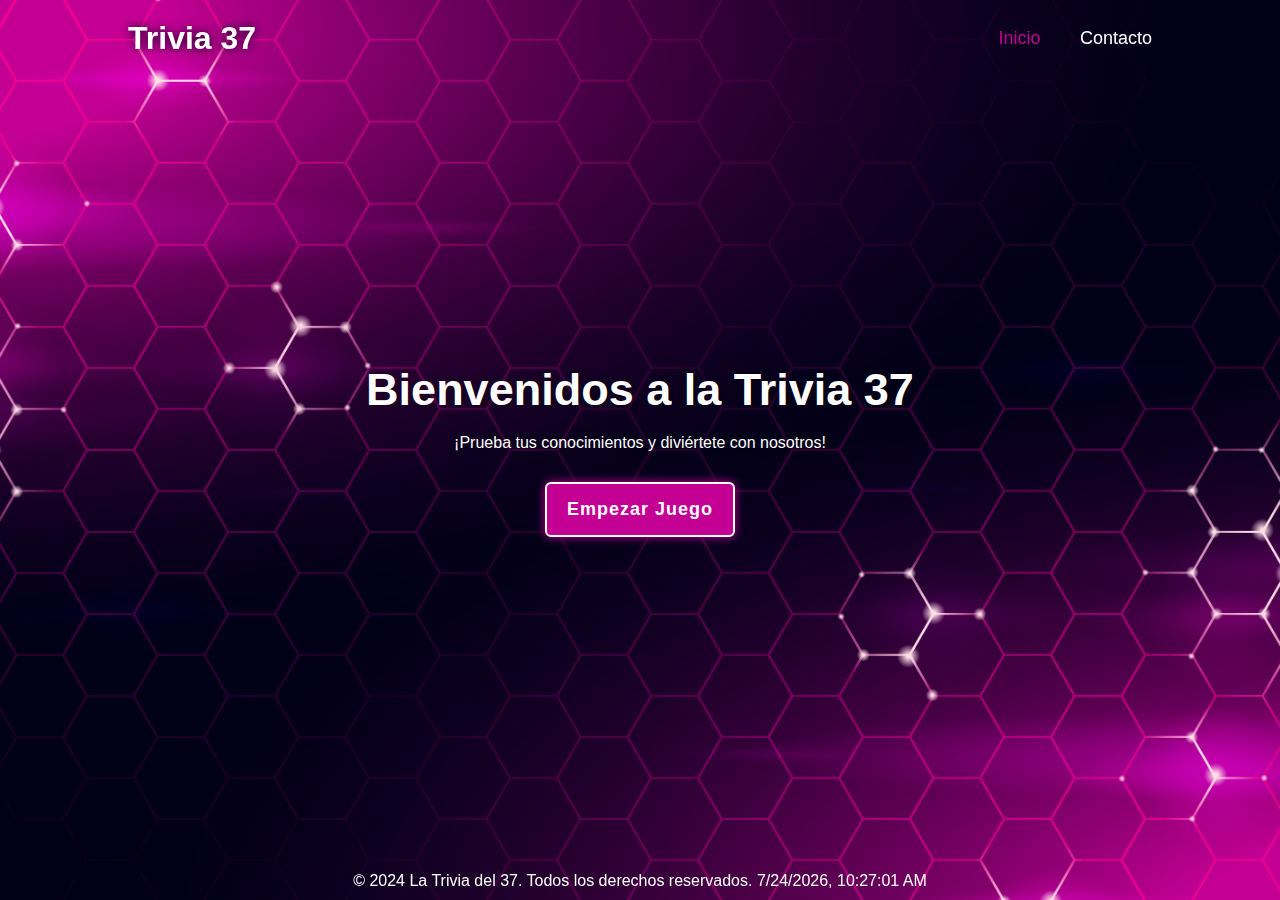
<file: index.html>
<!DOCTYPE html>
<html lang="en">
<head>
    <meta charset="UTF-8">
    <meta http-equiv="X-UA-Compatible" content="IE=edge">
    <meta name="viewport" content="width=device-width, initial-scale=1.0">
    <title>Trivia 37</title>
    <link rel="stylesheet" href="style.css">
</head>
<body>
    <main class="main">
        <header class="header">
            <a href="#" class="logo">Trivia 37</a>

            <nav class="navbar">
                <a href="#" class="active">Inicio</a>
                <a href="contacto.html">Contacto</a>
        </header>

        <div class="container">
            <section class="quiz-section">
                <div class="quiz-box">
                    <h1>Trivia 37</h1>
                    <div class="quiz-header">
                        <span>Astronomía</span>
                        <span class="header-score">Puntuación: 0 / 5</span>
                    </div>
                    
                    <h2 class="question-text">¿Cuál es el planeta más pequeño del sistema solar?</h2>
                    
                    <div class="option-list">
                        
                    </div>

                    <div class="quiz-footer">
                        <span class="question-total">1 de 5 Preguntas</span>
                        <button class="next-btn">Siguiente</button>
                    </div>
                </div>

                <div class="result-box">
                    <h2>¡Resultado!</h2>
                    <div class="percentage-container">
                        <div class="circular-progress">
                            <span class="progress-value">0%</span>
                        </div>
                        
                        <span class="score-text">Tu puntuación 0 de 5</span>
                    </div>

                    <div class="buttons">
                        <button class="tryAgain-btn">Jugar de nuevo</button>
                        <button class="goHome-btn">Volver al inicio</button>
                    </div>

                </div>
            </section>

            <section class="home">
                <div class="home-content">
                    <h1>Bienvenidos a la Trivia 37</h1>
                    <br>
                    <P>¡Prueba tus conocimientos y diviértete con nosotros!</P>
                    <button class="start-btn">Empezar Juego</button>
                </div>
            </section>
        </div>
        <footer>
            © 2024 La Trivia del 37. Todos los derechos reservados.
            <span id="dateTime"></span>
        </footer>
    </main>
    
    <div class="popup-info">
        <h2>Guía de juego</h2>
        <span class="info">1. Selecciona la respuesta que creas correcta.</span>
        <span class="info">2. Consigue el mayor número de respuestas correctas para ganar. </span>
        
        <div class="btn-group">
            <button class="info-btn exit-btn">Salir</button>
            <a href="#" class="info-btn continue-btn">Continuar</a>
        </div>
    </div>

    <script src="trivia37.js"></script>
    <script src="preguntas.js"></script>
    <script src="contacto.js"></script>
</body>
</html>
</file>
<file: style.css>
* {
    margin: 0;
    padding: 0;
    box-sizing: border-box;
    font-family: 'Poppins', sans-serif;
}

body {
    color: #fff;
    background: #09001d;
    overflow: hidden;
}

.header {
    position: fixed;
    top: 0;
    left: 0;
    width: 100%;
    padding: 20px 10%;
    background: transparent;
    display: flex;
    justify-content: space-between;
    align-items: center;
    z-index: 100;
}

.logo {
    font-size: 32px;
    color: #fff;
    text-decoration: none;
    font-weight: 700;
    filter: drop-shadow(0 0 5px #09001d);
}

.navbar a {
    font-size: 18px;
    color: #fff;
    text-decoration: none;
    font-weight: 500;
    margin-left: 35px;
    transition: .3s;
}

.navbar a:hover,
.navbar a.active {
    color: #c40094;
}

.main {
    min-height: 100vh;
    background: url('background.jpg') no-repeat;
    background-size: cover;
    background-position: center;
    pointer-events: auto;
    transition: .3s ease;
}

.main.active {
    filter: blur(15px);
    pointer-events: none;
}

.container {
    display: flex;
    height: 100vh;
    width: 200%;
}

.home {
    position: relative;
    left: -50%;
    width: 100%;
    display: flex;
    justify-content: center;
    align-items: center;
}

.home-content {
    max-width: 600px;
    display: flex;
    align-items: center;
    flex-direction: column;
}

.home-content h1 {
    font-size: 45px;
    font-weight: 700;
    text-shadow: 0 0 10px rgba(0, 0, 0, .3);
}

.home-content p {
    font-size: 16px;
    text-align: center;
    text-shadow: 0 0 10px rgba(0, 0, 0, .3);
    margin-bottom: 30px;
}

.home-content .start-btn {
    width: 190px;
    height: 55px;
    background-color: #c40094;
    border: 2px solid #fff;
    outline: none;
    border-radius: 6px;
    box-shadow: 0 0 10px #c40094;
    font-size: 18px;
    color: #fff;
    letter-spacing: 1px;
    font-weight: 600;
    cursor: pointer;
    transition: .5s;
}

.home-content .start-btn:hover {
    background: #09001d;
    box-shadow: none;
}

.popup-info {
    position: absolute;
    top: 50%;
    left: 50%;
    transform: translate(-50%, -50%) scale(.9);
    width: 500px;
    background: #fff;
    border-radius: 6px;
    padding: 10px 25px;
    opacity: 0;
    pointer-events: none;
    transition: .3s ease;
}

.popup-info.active {
    opacity: 1;
    pointer-events: auto;
    transform: translate(-50%, -50%) scale(1);
}

.popup-info h2 {
    font-size: 50px;
    color: #c40094;
}

.popup-info .info {
    display: inline-block;
    font-size: 16px;
    color: #333;
    font-weight: 500;
    margin: 4px 0;
}

.popup-info .btn-group {
    display: flex;
    justify-content: space-between;
    align-items: center;
    border-top: 1px solid #999;
    margin-top: 10px;
    padding: 15px 0 7px;
}

.popup-info .btn-group .info-btn {
    display: inline-flex;
    justify-content: center;
    align-items: center;
    width: 130px;
    height: 45px;
    background: #c40094;
    border: 2px solid #c40094;
    outline: none;
    border-radius: 6px;
    text-decoration: none;
    font-size: 16px;
    color: #fff;
    font-weight: 600;
    box-shadow: 0 0 10px rgba(0, 0, 0, .1);
    cursor: pointer;
    transition: .5s;
}

.popup-info .btn-group .info-btn:nth-child(1) {
    background: transparent;
    color: #c40094;
}

.popup-info .btn-group .info-btn:nth-child(1):hover {
    background: #c40094;
    color: #fff;
}

.popup-info .btn-group .info-btn:nth-child(2):hover {
    background: #950170;
    border-color: #950170;
}

.quiz-section {
    position: relative;
    left: -50%;
    width: 100%;
    background: #09001d;
    display: flex;
    justify-content: center;
    align-items: center;
    z-index: 100;
    transition: .8s ease-in-out;
    transition-delay: .25s;
}

.quiz-section.active {
    left: 0;
}

.quiz-section .quiz-box {
    position: relative;
    width: 500px;
    background: transparent;
    border: 2px solid #c40094;
    border-radius: 6px;
    display: flex;
    flex-direction: column;
    padding: 20px 30px;
    opacity: 0;
    pointer-events: none;
    transform: scale(.9);
    transition: .3s ease;
    transition-delay: 0s;
}

.quiz-section .quiz-box.active {
    opacity: 1;
    pointer-events: auto;
    transform: scale(1);
    transition: 1s ease;
    transition-delay: 1s;
}

.quiz-box h1 {
    font-size: 32px;
    text-align: center;
    background: linear-gradient(45deg, transparent, #c40094, transparent);
    border-radius: 6px;
}

.quiz-box .quiz-header {
    display: flex;
    justify-content: space-between;
    align-items: center;
    padding: 20px 0;
    border-bottom: 2px solid #c40094;
    margin-bottom: 30px;
}

.quiz-header span {
    font-size: 18px;
    font-weight: 500;
}

.quiz-header .header-score {
    background: #c40094;
    border-radius: 3px;
    padding: 7px;
}

.quiz-box .question-text {
    font-size: 24px;
    font-weight: 600;
}

.option-list .option {
    width: 100%;
    padding: 12px;
    background: transparent;
    border: 2px solid rgba(255, 255, 255, .2);
    border-radius: 4px;
    font-size: 17px;
    margin: 15PX 0;
    cursor: pointer;
    transition: .3s;
}

.option-list .option:hover {
    background: rgba(255, 255, 255, .1);
    border-color: rgba(255, 255, 255, .1);;
}

.option-list .option.correct {
    background: #09001d;
    color: #00a63d;
    border-color: #00a63d;
}

.option-list .option.incorrect {
    background: #09001d;
    color: #a60045;
    border-color: #a60045;
}

.option-list .option.disabled {
    pointer-events: none;
}

.quiz-box .quiz-footer {
    display: flex;
    justify-content: space-between;
    align-items: center;
    border-top: 2px solid #c40094;
    padding-top: 20px;
    margin-top: 25px;
}

.quiz-footer .question-total {
    font-size: 16px;
    font-weight: 600;
}

.quiz-footer .next-btn {
    width: 100px;
    height: 45px;
    background: rgba(255, 255, 255, .1);
    border: 2px solid rgba(255, 255, 255, .1);
    outline: none;
    border-radius: 6px;
    font-size: 16px;
    color: rgba(255, 255, 255, .3);
    font-weight: 600;
    cursor: pointer;
    pointer-events: none;
    transition: .5s;
}

.quiz-footer .next-btn.active {
    pointer-events: auto;
    background: #c40094;
    border-color: #c40094;
    color: #fff;
}

.quiz-footer .next-btn.active:hover {
    background: #950170;
    border-color: #950170;
}

.quiz-section .result-box {
    position: absolute;
    top: 50%;
    left: 50%;
    transform: translate(-50%, -50%) scale(.9);
    width: 500px;
    background: transparent;
    border: 2px solid #c40094;
    border-radius: 6px;
    padding: 20px;
    display: flex;
    flex-direction: column;
    align-items: center;
    opacity: 0;
    pointer-events: none;
    transition: .3s ease;
}

.quiz-section .result-box.active {
    opacity: 1;
    pointer-events: auto;
    transform: translate(-50%, -50%) scale(1);
}

.result-box h2 {
    font-size: 52px;
}

.result-box .percentage-container {
    width: 300px;
    display: flex;
    flex-direction: column;
    align-items: center;
    margin: 20px 0 40px;
}

.percentage-container .circular-progress {
    position: relative;
    width: 250px;
    height: 250px;
    background: conic-gradient(#c40094 3.6deg, rgba(255, 255 , 255, .1) 0deg);
    border-radius: 50%;
    display: flex;
    justify-content: center;
    align-items: center;
}

.percentage-container .circular-progress::before {
    content: '';
    position: absolute;
    width: 210px;
    height: 210px;
    background: #09001d;
    border-radius: 50%;
}

.circular-progress .progress-value {
    position: relative;
    font-size: 45px;
    font-weight: 600;
}

.percentage-container .score-text {
    font-size: 26px;
    font-weight: 600;
    margin-top: 20px;
}

.result-box .buttons {
    display: flex;
}

.buttons button {
    width: 130px;
    height: 47px;
    background: #c40094;
    border: 2px solid #c40094;
    outline: none;
    border-radius: 6px;
    font-size: 16px;
    color: #fff;
    font-weight: 600;
    margin: 0 20px 20px;
    cursor: pointer;
    transition: .5s;
}

.buttons button:nth-child(1):hover{
    background: #950170;
    border-color: #950170;
}

.buttons button:nth-child(2) {
    background: transparent;
    color: #c40094;
}

.buttons button:nth-child(2):hover {
    background: #c40094;
    color: #fff;
}

footer {
    background: transparent;
    text-align: center;
    padding: 10px 0;
    position: fixed;
    bottom: 0;
    width: 100%;
}
</file>
